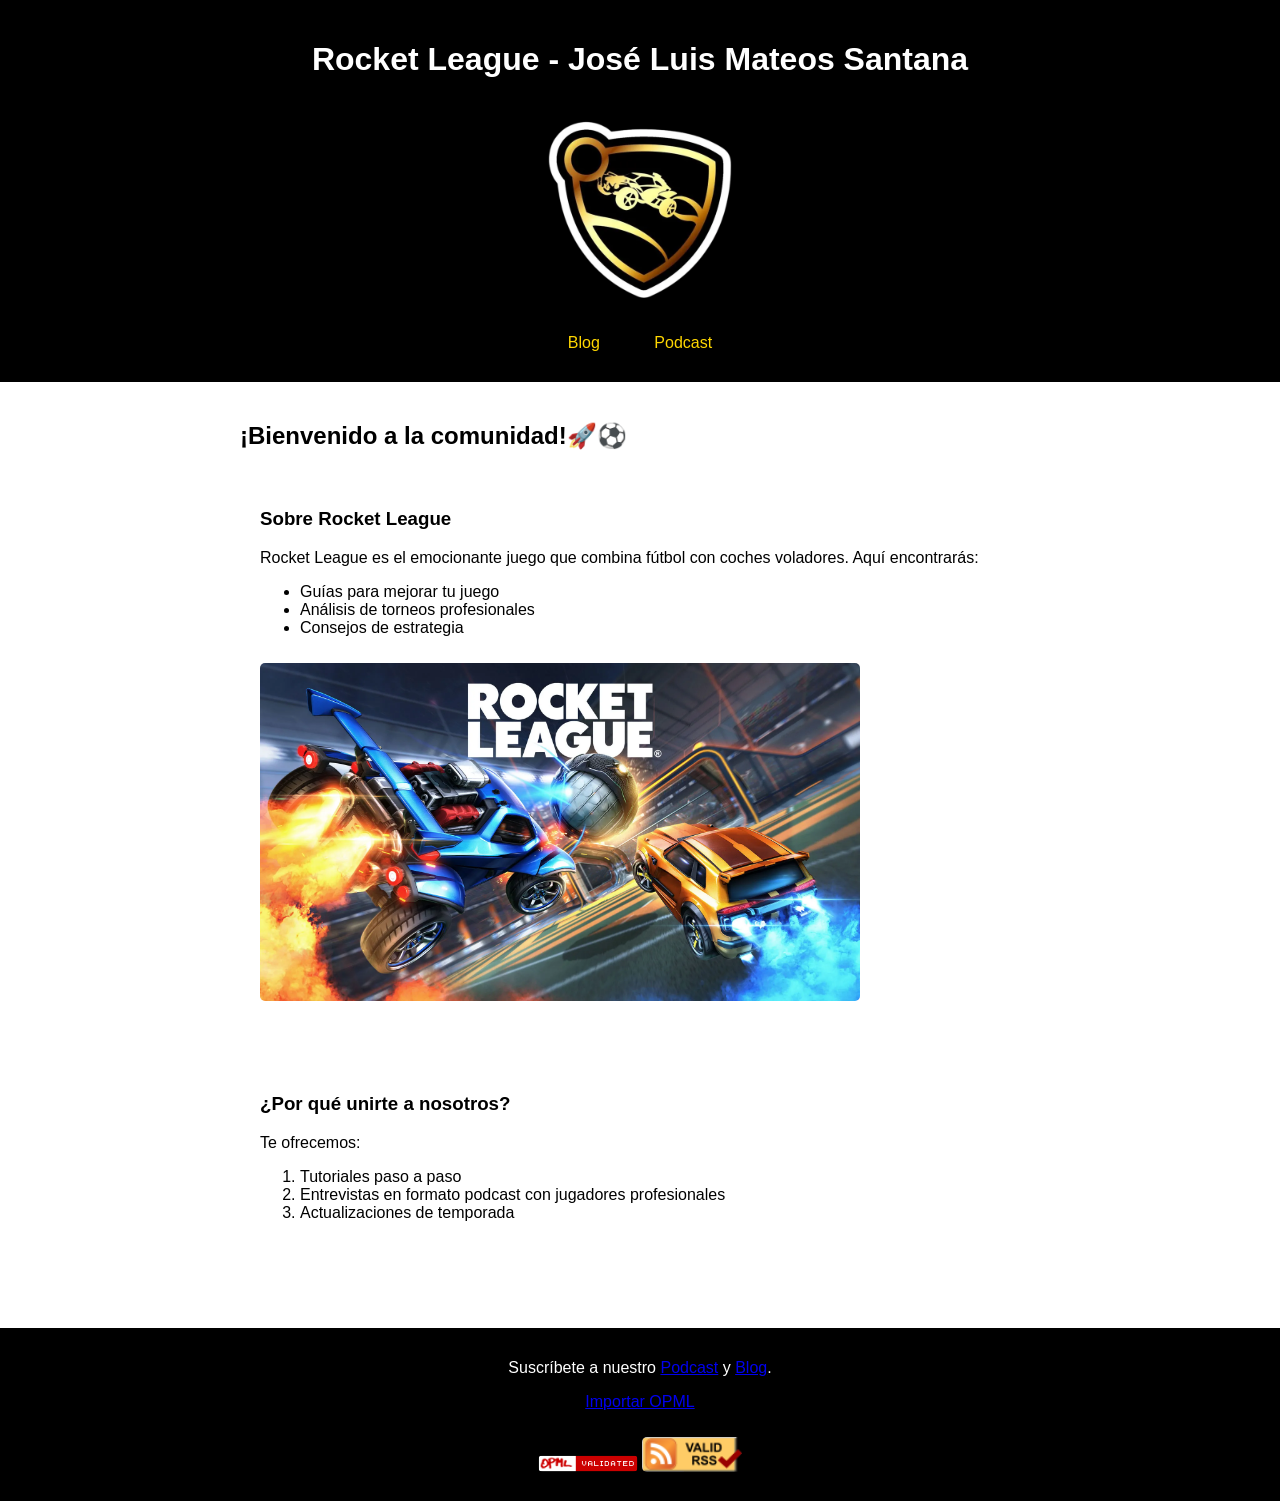
<file: index.html>
<!DOCTYPE html>
<html lang="es">
  <head>
    <meta charset="UTF-8" />
    <meta name="viewport" content="width=device-width, initial-scale=1.0" />
    <title>Rocket League - José Luis Mateos Santana</title>
    <link rel="stylesheet" href="web-rss/css/styles.css" />
  </head>
  <body>
    <header>
      <h1>Rocket League - José Luis Mateos Santana</h1>
      <img src="web-rss/blog/img/logo_dorado.webp" alt="Logo Rocket League" width="200" />
      <nav>
        <ul>
          <li><a href="web-rss/blog/index.html">Blog</a></li>
          <li><a href="web-rss/podcast/index.html">Podcast</a></li>
        </ul>
      </nav>
    </header>

    <main>
      <section>
        <h2>¡Bienvenido a la comunidad!🚀⚽</h2>
        <article>
          <h3>Sobre Rocket League</h3>
          <p>
            Rocket League es el emocionante juego que combina fútbol con coches
            voladores. Aquí encontrarás:
          </p>
          <ul>
            <li>Guías para mejorar tu juego</li>
            <li>Análisis de torneos profesionales</li>
            <li>Consejos de estrategia</li>
          </ul>
          <img
            src="web-rss/blog/img/rl1.webp"
            alt="Partida de Rocket League"
            width="600"
          />
        </article>

        <article>
          <h3>¿Por qué unirte a nosotros?</h3>
          <p>Te ofrecemos:</p>
          <ol>
            <li>Tutoriales paso a paso</li>
            <li>Entrevistas en formato podcast con jugadores profesionales</li>
            <li>Actualizaciones de temporada</li>
          </ol>
        </article>
      </section>
    </main>

    <footer>
      <p>
        Suscríbete a nuestro <a href="web-rss/feed/podcast.xml">Podcast</a> y
        <a href="web-rss/feed/rss.xml">Blog</a>.
      </p>
      <p><a href="web-rss/feed/feeds.opml">Importar OPML</a></p>
      <img
        src="web-rss/blog/img/valid-opml.gif"
        alt="ValidRSS"
        width="100"
      />
      <img
      src="web-rss/blog/img/valid-rss-rogers.png"
      alt="ValidRSS"
      width="100"
    />
    </footer>
  </body>
</html>
</file>
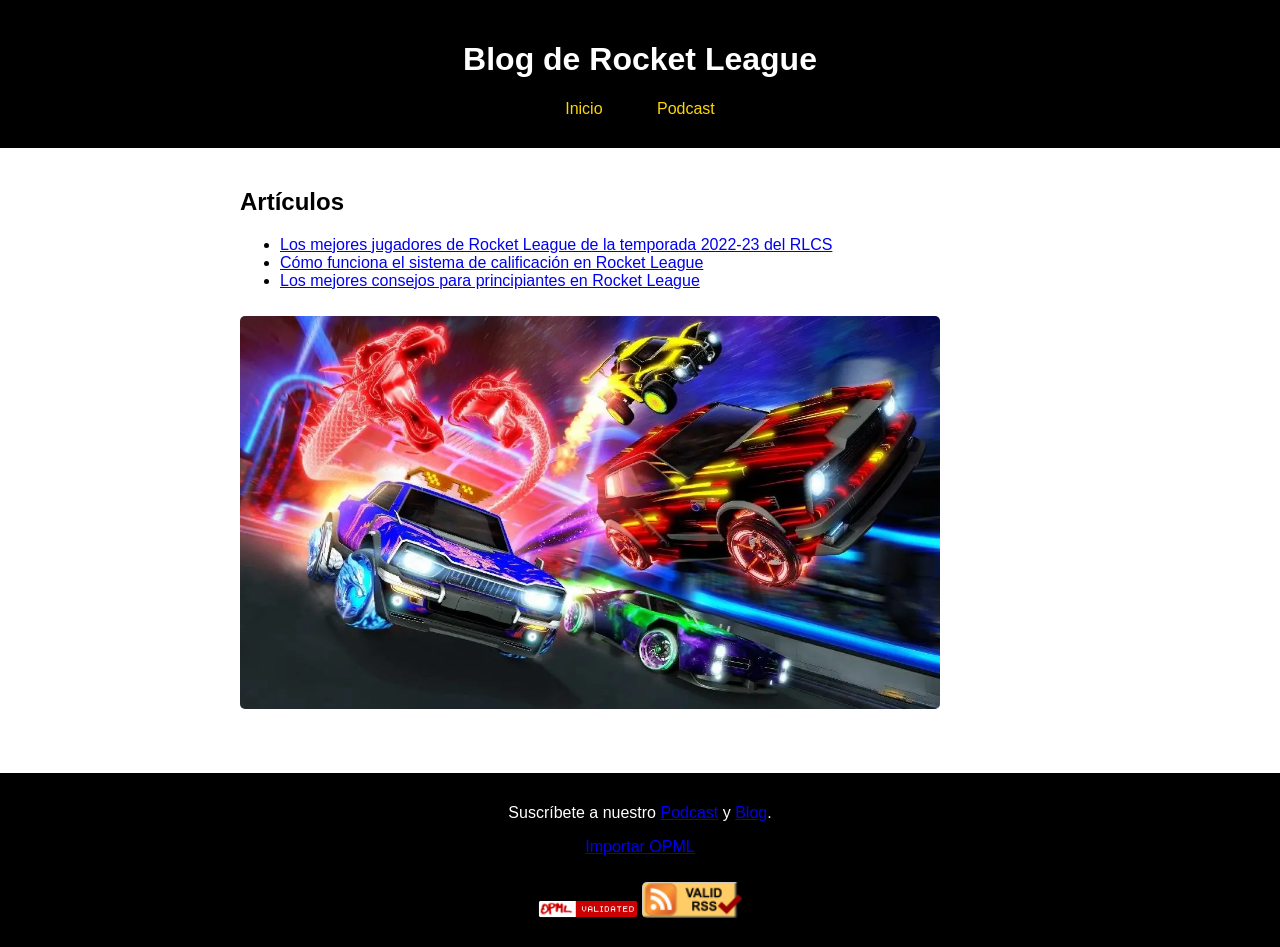
<file: web-rss/blog/index.html>
<!DOCTYPE html>
<html lang="es">
  <head>
    <meta charset="UTF-8" />
    <meta name="viewport" content="width=device-width, initial-scale=1.0" />
    <title>Blog de Rocket League</title>
    <link rel="stylesheet" href="../css/styles.css" />
  </head>
  <body>
    <header>
      <h1>Blog de Rocket League</h1>
      <nav>
        <ul>
          <li><a href="../../index.html">Inicio</a></li>
          <li><a href="../podcast/index.html">Podcast</a></li>
        </ul>
      </nav>
    </header>
    <main>
      <section>
        <h2>Artículos</h2>
        <ul>
          <li>
            <a href="posts/post3.html"
              >Los mejores jugadores de Rocket League de la temporada 2022-23
              del RLCS
            </a>
          </li>
          <li>
            <a href="posts/post2.html"
              >Cómo funciona el sistema de calificación en Rocket League
            </a>
          </li>
          <li>
            <a href="posts/post1.html"
              >Los mejores consejos para principiantes en Rocket League
            </a>
          </li>
        </ul>
      </section>
      <img src="../blog/img/imagen-blog.webp" alt="Imagen Rocket League" width="700" />
    </main>
    <footer>
      <p>
        Suscríbete a nuestro <a href="../feed/podcast.xml">Podcast</a> y
        <a href="../feed/rss.xml">Blog</a>.
      </p>
      <p><a href="../feed/feeds.opml">Importar OPML</a></p>
      <img
      src="../blog/img/valid-opml.gif"
      alt="ValidRSS"
      width="100"
    />
    <img
    src="../blog/img/valid-rss-rogers.png"
    alt="ValidRSS"
    width="100"
  />
    </footer>
  </body>
</html>
</file>
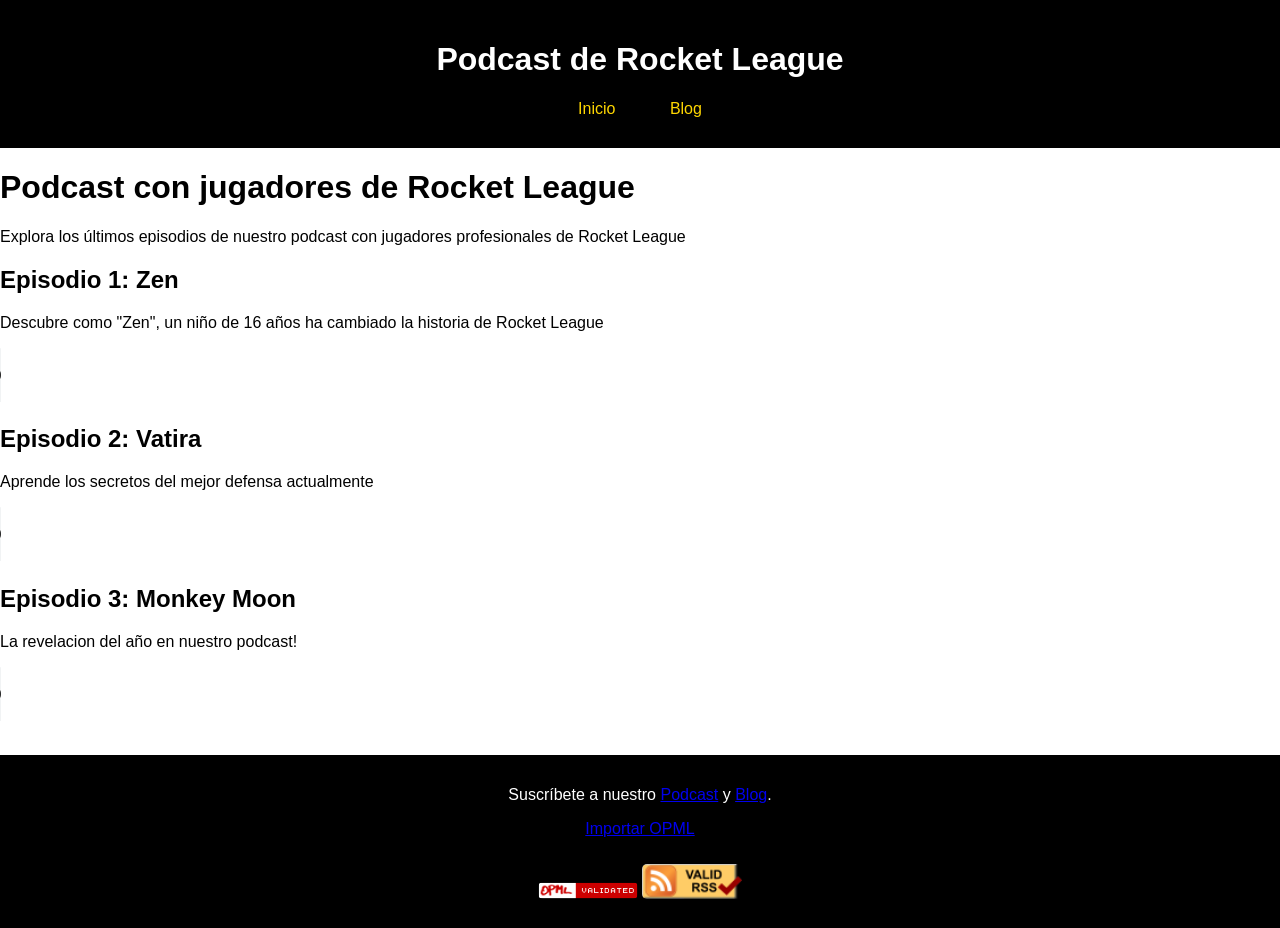
<file: web-rss/podcast/index.html>
<!DOCTYPE html>
<html lang="es">
  <head>
    <meta charset="UTF-8" />
    <meta name="viewport" content="width=device-width, initial-scale=1.0" />
    <title>Podcast de ejemplo base</title>

    <link
      rel="stylesheet"
      type="text/css"
      href="https://www3.gobiernodecanarias.org/educacion/cau_ce/cookies/cookieconsent.min.css"
    />
    <script
      type="text/javascript"
      src="https://www3.gobiernodecanarias.org/educacion/cau_ce/cookies/cookieconsent.min.js"
    ></script>
    <script
      type="text/javascript"
      src="https://www3.gobiernodecanarias.org/educacion/cau_ce/cookies/cauce_cookie.js"
    ></script>
    <script
      type="text/javascript"
      src="https://www3.gobiernodecanarias.org/educacion/cau_ce/estadisticasweb/scripts/piwik-base.js"
    ></script>
    <script
      type="text/javascript"
      src="https://www3.gobiernodecanarias.org/educacion/cau_ce/estadisticasweb/scripts/piwik-eforma.js"
    ></script>

    <link rel="stylesheet" href="../css/styles.css" />
  </head>
  <body>
    <header>
      <h1>Podcast de Rocket League</h1>
      <nav>
        <ul>
          <li><a href="../../index.html">Inicio</a></li>
          <li><a href="../blog/index.html">Blog</a></li>
        </ul>
      </nav>
    </header>
    <h1>Podcast con jugadores de Rocket League</h1>
    <p>
      Explora los últimos episodios de nuestro podcast con jugadores profesionales de Rocket League
    </p>

    <h2>Episodio 1: Zen</h2>
    <p>Descubre como "Zen", un niño de 16 años ha cambiado la historia de Rocket League</p>
    <audio controls>
      <source
        src="https://joselu83.github.io/a5-a3-joseluismateossantana/web-rss/podcast/episodios/episodio1.mp3"
        type="audio/mpeg"
      />
      Tu navegador no soporta el elemento de audio.
    </audio>

    <h2>Episodio 2: Vatira</h2>
    <p>Aprende los secretos del mejor defensa actualmente</p>
    <audio controls>
      <source
        src="https://joselu83.github.io/a5-a3-joseluismateossantana/web-rss/podcast/episodios/episodio2.mp3"
        type="audio/mpeg"
      />
      Tu navegador no soporta el elemento de audio.
    </audio>

    <h2>Episodio 3: Monkey Moon</h2>
    <p>La revelacion del año en nuestro podcast!</p>
    <audio controls>
      <source
        src="https://joselu83.github.io/a5-a3-joseluismateossantana/web-rss/podcast/episodios/episodio3.mp3"
        type="audio/mpeg"
      />
      Tu navegador no soporta el elemento de audio.
    </audio>
    <footer>
      <p>
        Suscríbete a nuestro <a href="../feed/podcast.xml">Podcast</a> y
        <a href="../feed/rss.xml">Blog</a>.
      </p>
      <p><a href="../feed/feeds.opml">Importar OPML</a></p>
      <img
      src="../blog/img/valid-opml.gif"
      alt="ValidRSS"
      width="100"
    />
    <img
    src="../blog/img/valid-rss-rogers.png"
    alt="ValidRSS"
    width="100"
  />
    </footer>
  </body>
</html>
</file>
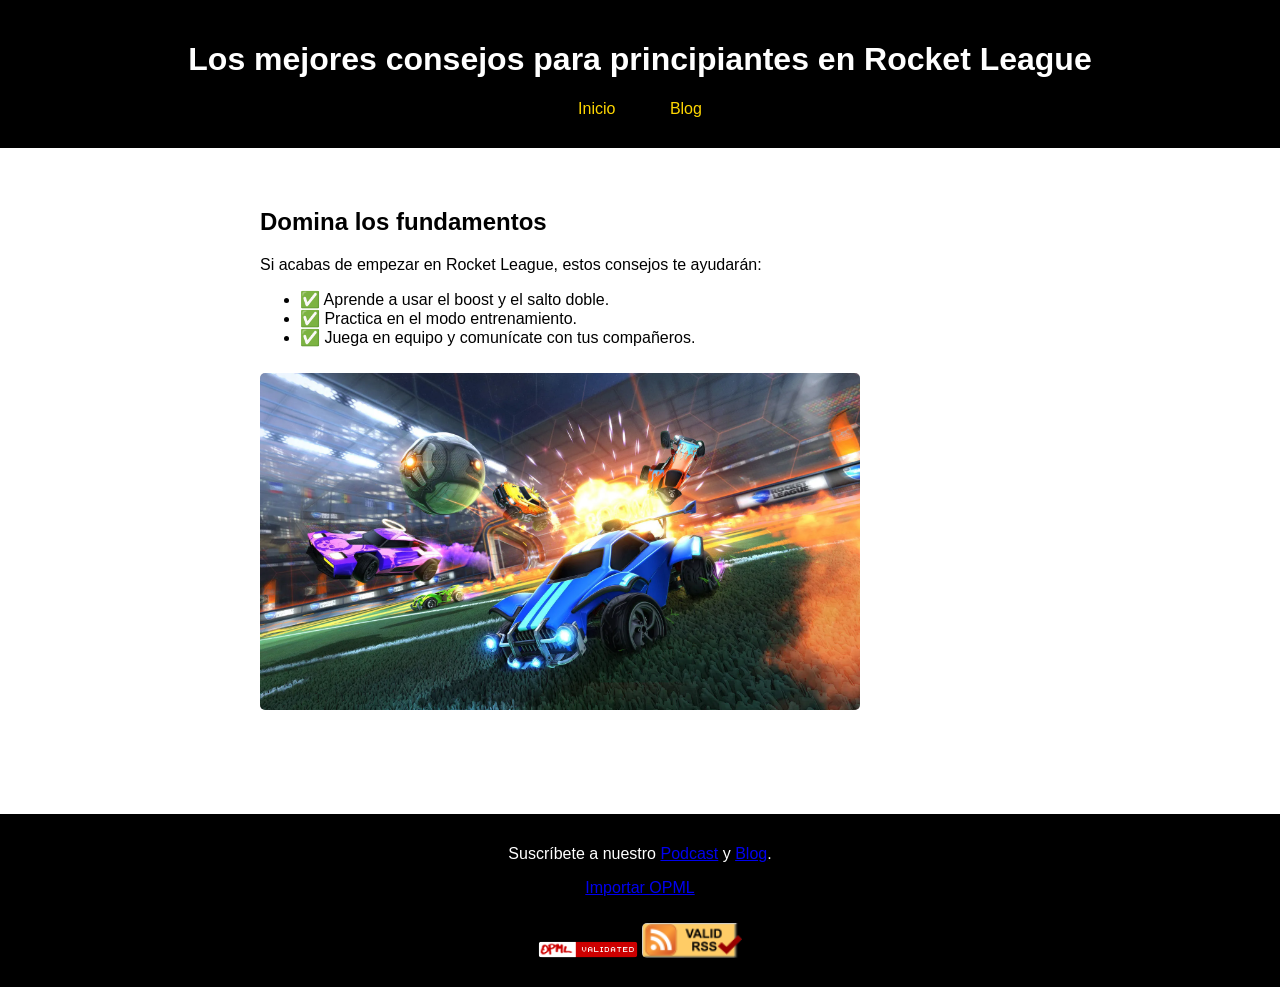
<file: web-rss/blog/posts/post1.html>
<!DOCTYPE html>
<html lang="es">
  <head>
    <meta charset="UTF-8" />
    <meta name="viewport" content="width=device-width, initial-scale=1.0" />
    <title>Consejos para principiantes</title>
    <link rel="stylesheet" href="../../css/styles.css" />
  </head>
  <body>
    <header>
      <h1>Los mejores consejos para principiantes en Rocket League</h1>
      <nav>
        <ul>
          <li><a href="../../../index.html">Inicio</a></li>
          <li><a href="../index.html">Blog</a></li>
        </ul>
      </nav>
    </header>
    <main>
      <article>
        <h2>Domina los fundamentos</h2>
        <p>
          Si acabas de empezar en Rocket League, estos consejos te ayudarán:
        </p>
        <ul>
          <li>✅ Aprende a usar el boost y el salto doble.</li>
          <li>✅ Practica en el modo entrenamiento.</li>
          <li>✅ Juega en equipo y comunícate con tus compañeros.</li>
        </ul>
        <img
          src="../img/foto1.webp"
          alt="Consejos para principiantes"
          width="600"
        />
      </article>
    </main>
    <footer>
      <p>
        Suscríbete a nuestro <a href="../../feed/podcast.xml">Podcast</a> y
        <a href="../../feed/rss.xml">Blog</a>.
      </p>
      <p><a href="../../feed/feeds.opml">Importar OPML</a></p>
      <img
      src="../../blog/img/valid-opml.gif"
      alt="ValidRSS"
      width="100"
    />
    <img
    src="../../blog/img/valid-rss-rogers.png"
    alt="ValidRSS"
    width="100"
  />
    </footer>
  </body>
</html>
</file>
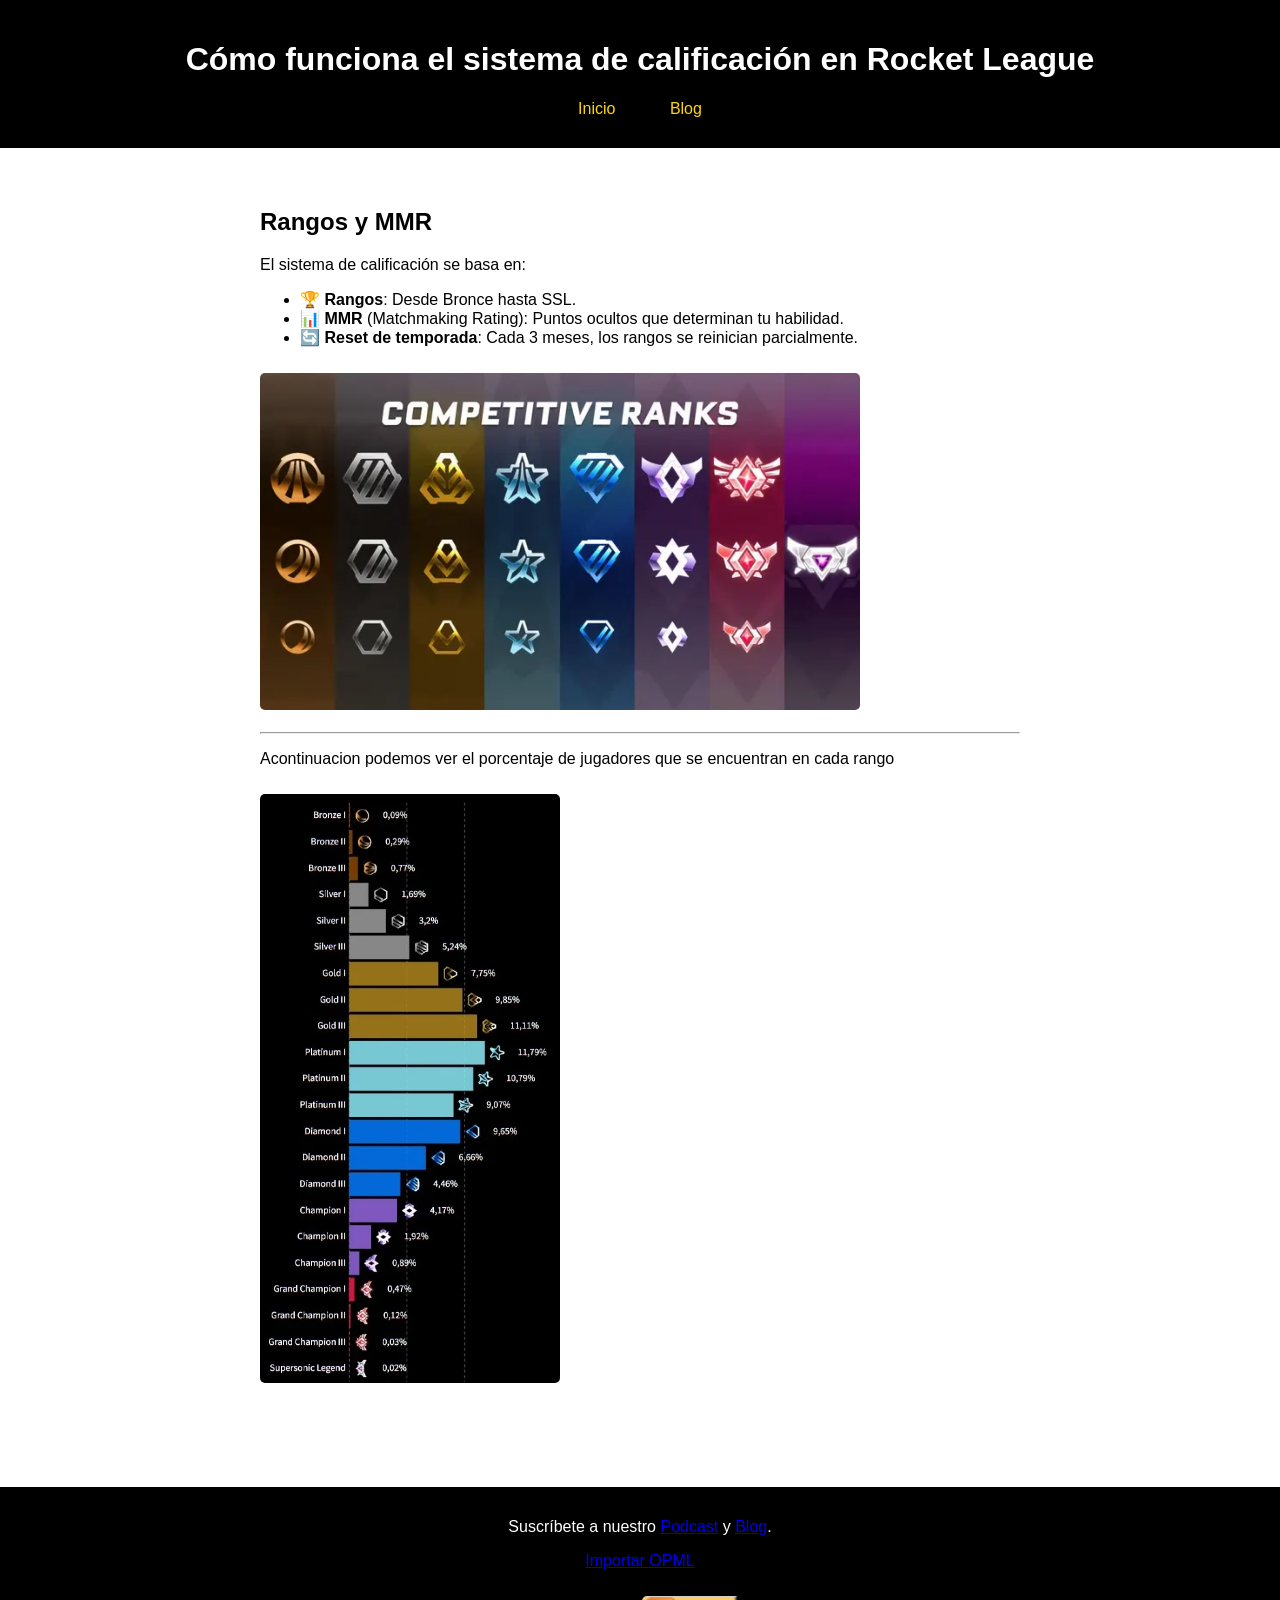
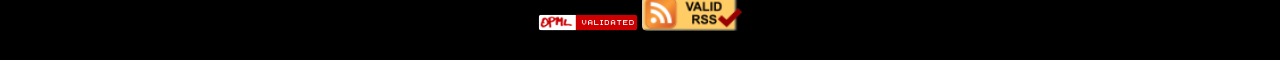
<file: web-rss/blog/posts/post2.html>
<!DOCTYPE html>
<html lang="es">
  <head>
    <meta charset="UTF-8" />
    <meta name="viewport" content="width=device-width, initial-scale=1.0" />
    <title>Sistema de calificación</title>
    <link rel="stylesheet" href="../../css/styles.css" />
  </head>
  <body>
    <header>
      <h1>Cómo funciona el sistema de calificación en Rocket League</h1>
      <nav>
        <ul>
          <li><a href="../../../index.html">Inicio</a></li>
          <li><a href="../index.html">Blog</a></li>
        </ul>
      </nav>
    </header>
    <main>
      <article>
        <h2>Rangos y MMR</h2>
        <p>El sistema de calificación se basa en:</p>
        <ul>
          <li>🏆 <strong>Rangos</strong>: Desde Bronce hasta SSL.</li>
          <li>
            📊 <strong>MMR</strong> (Matchmaking Rating): Puntos ocultos que
            determinan tu habilidad.
          </li>
          <li>
            🔄 <strong>Reset de temporada</strong>: Cada 3 meses, los rangos se
            reinician parcialmente.
          </li>
        </ul>
        <img
          src="../img/rangosrl.webp"
          alt="Sistema de calificación"
          width="600"
        />
        <hr />
        <p>
          Acontinuacion podemos ver el porcentaje de jugadores que se encuentran
          en cada rango
        </p>
        <img
          src="../img/rangosjugadores.webp"
          alt="Sistema de calificación"
          width="300"
        />
      </article>
    </main>
    <footer>
      <p>
        Suscríbete a nuestro <a href="../../feed/podcast.xml">Podcast</a> y
        <a href="../../feed/rss.xml">Blog</a>.
      </p>
      <p><a href="../../feed/feeds.opml">Importar OPML</a></p>
      <img
      src="../../blog/img/valid-opml.gif"
      alt="ValidRSS"
      width="100"
    />
    <img
    src="../../blog/img/valid-rss-rogers.png"
    alt="ValidRSS"
    width="100"
  />
    </footer>
  </body>
</html>
</file>
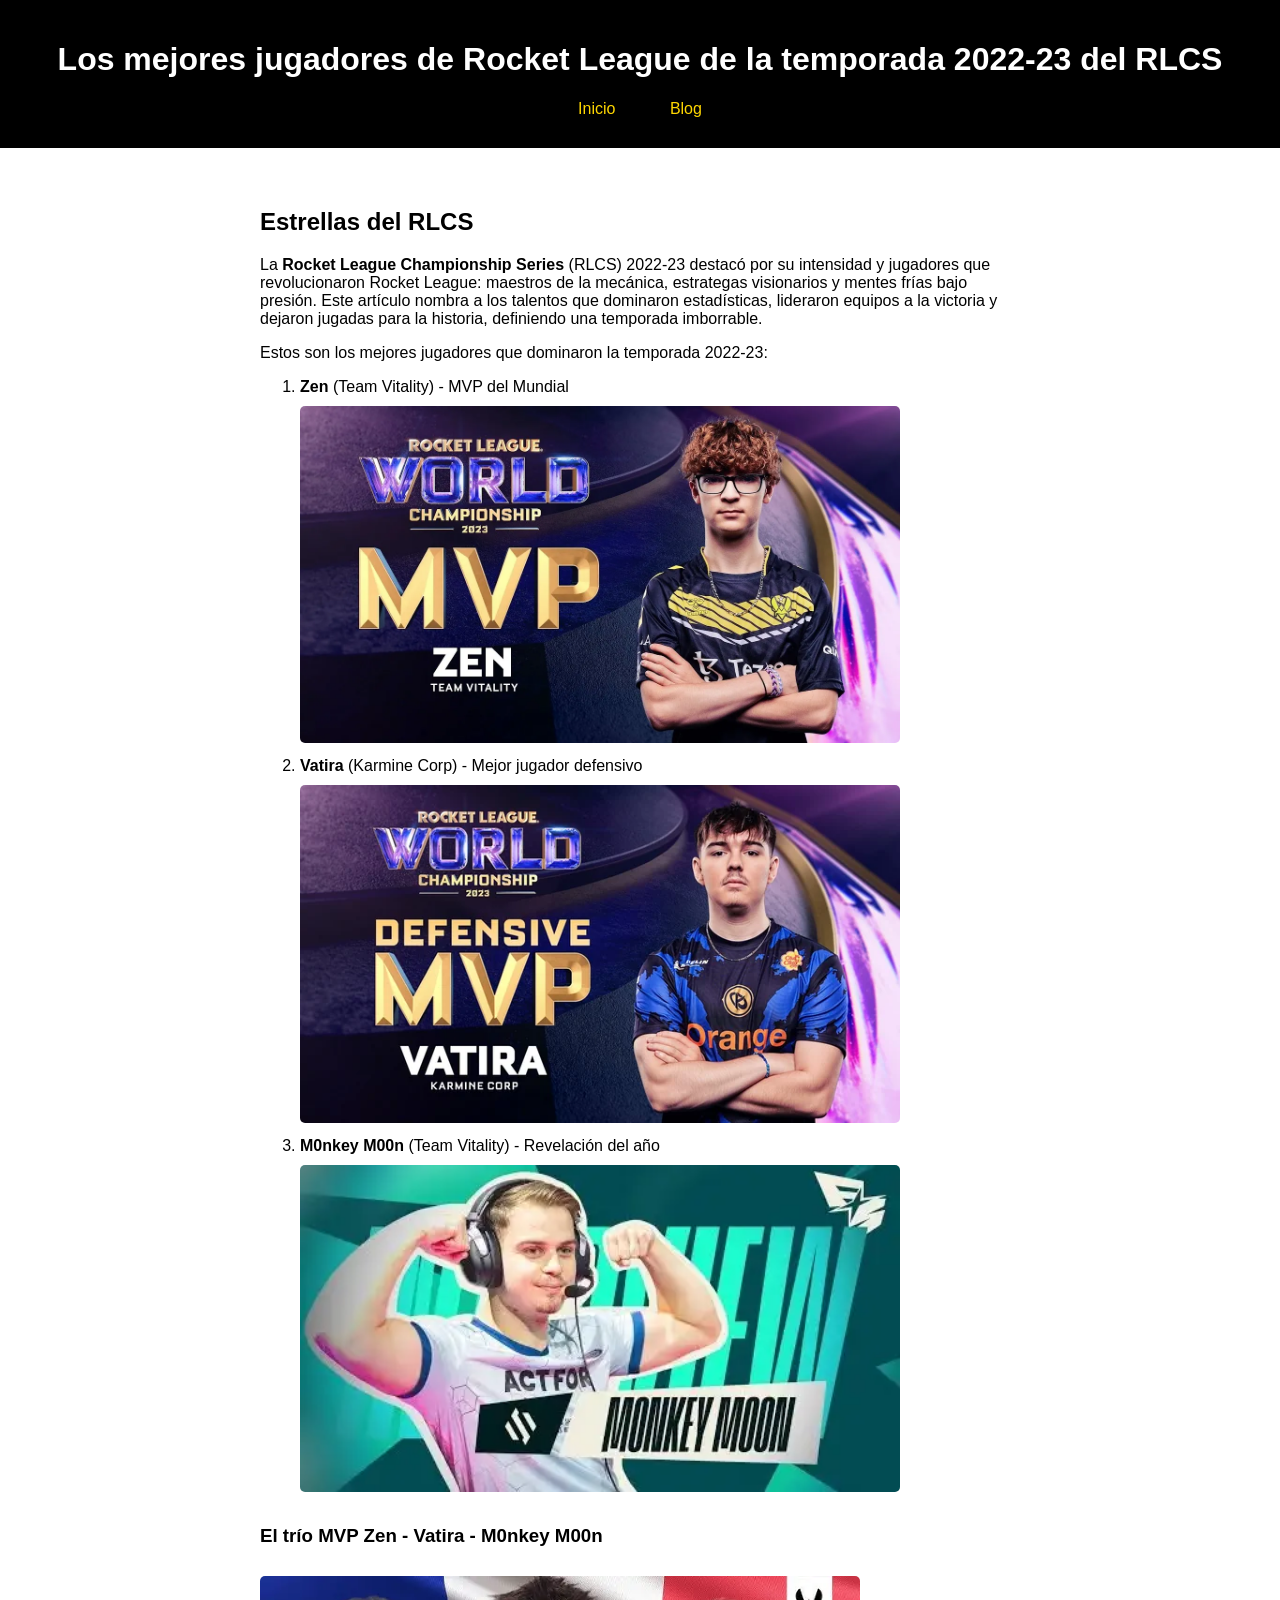
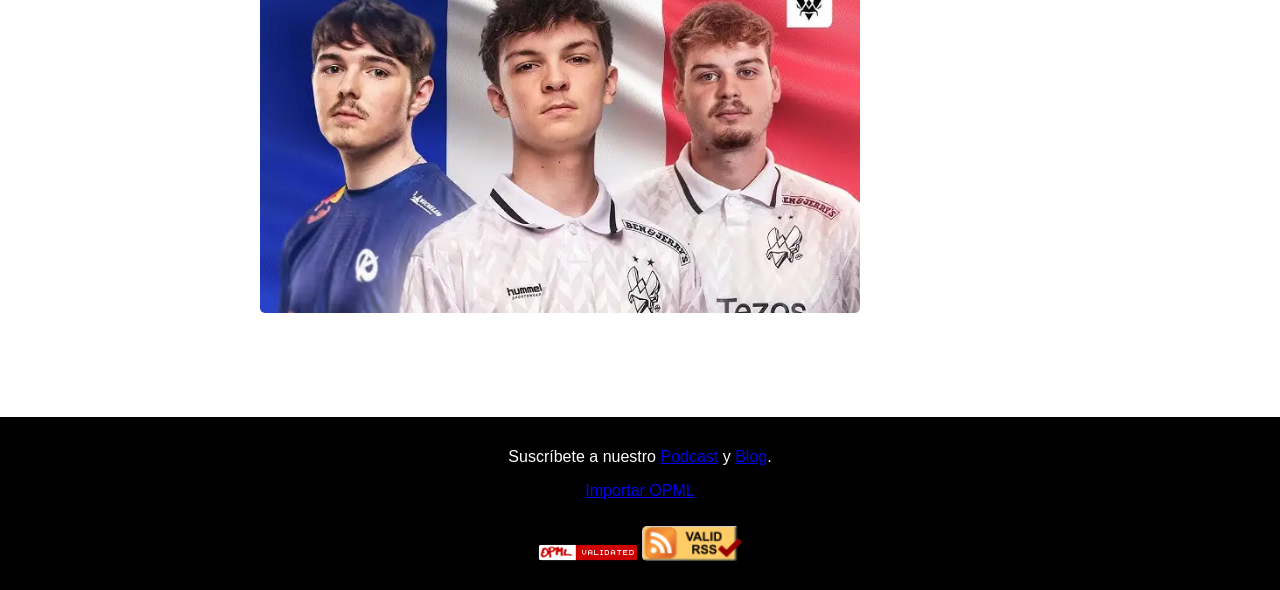
<file: web-rss/blog/posts/post3.html>
<!DOCTYPE html>
<html lang="es">
  <head>
    <meta charset="UTF-8" />
    <meta name="viewport" content="width=device-width, initial-scale=1.0" />
    <title>Mejores jugadores del RLCS</title>
    <link rel="stylesheet" href="../../css/styles.css" />
  </head>
  <body>
    <header>
      <h1>
        Los mejores jugadores de Rocket League de la temporada 2022-23 del RLCS
      </h1>
      <nav>
        <ul>
          <li><a href="../../../index.html">Inicio</a></li>
          <li><a href="../index.html">Blog</a></li>
        </ul>
      </nav>
    </header>
    <main>
      <article>
        <h2>Estrellas del RLCS</h2>
        <p>La <b>Rocket League Championship Series</b> (RLCS) 2022-23 destacó por su intensidad y jugadores que revolucionaron Rocket League: maestros de la mecánica, estrategas visionarios y mentes frías bajo presión. Este artículo nombra a los talentos que dominaron estadísticas, lideraron equipos a la victoria y dejaron jugadas para la historia, definiendo una temporada imborrable.</p>
        <p>Estos son los mejores jugadores que dominaron la temporada 2022-23:</p>

        <ol>
          <li>
            <b>Zen</b> (Team Vitality) - MVP del Mundial
            <img src="../img/zen.webp" alt="Zen de Team Vitality" width="600" />
          </li>

          <li>
            <b>Vatira</b> (Karmine Corp) - Mejor jugador defensivo
            <img
              src="../img/vatira.webp"
              alt="Vatira de Karmine Corp"
              width="600"
            />
          </li>

          <li>
            <b>M0nkey M00n</b> (Team Vitality) - Revelación del año
            <img
              src="../img/monkeymoon.webp"
              alt="M0nkey M00n de Team Vitality"
              width="600"
            />
          </li>
        </ol>

        <h3>El trío MVP Zen - Vatira - M0nkey M00n</h3>
        <img
          src="../img/vatira-zen-monkeymoon.webp"
          alt="Zen, Vatira y M0nkey M00n"
          width="600"
        />
      </article>
    </main>
    <footer>
      <p>
        Suscríbete a nuestro <a href="../../feed/podcast.xml">Podcast</a> y
        <a href="../../feed/rss.xml">Blog</a>.
      </p>
      <p><a href="../../feed/feeds.opml">Importar OPML</a></p>
      <img
      src="../../blog/img/valid-opml.gif"
      alt="ValidRSS"
      width="100"
    />
    <img
    src="../../blog/img/valid-rss-rogers.png"
    alt="ValidRSS"
    width="100"
  />
    </footer>
  </body>
</html>
</file>
<file: web-rss/css/styles.css>
body {
    font-family: Arial, sans-serif;
    margin: 0;
    padding: 0;
    background-color: white;
    line-height: center;
}

header {
    background-color: #000000; 
    color: white;
    padding: 20px;
    text-align: center;
}

nav ul {
    padding: 0;
    margin: 10px 0;
}

nav ul li {
    display: inline-block;
    margin: 0 15px;
}

nav ul li a {
    color: #ffd700;
    text-decoration: none;
    padding: 5px 10px;
}

nav ul li a:hover {
    background-color: #ffd700; 
    color: #000000; 
    border-radius: 3px;
}

main {
    padding: 20px;
    max-width: 800px;
    margin: 0 auto;
}

footer {
    background-color: #000000;
    color: white;
    text-align: center;
    padding: 15px;
    margin-top: 30px;
}

article {
    background-color: white;
    padding: 20px;
    margin-bottom: 20px;
    border-radius: 8px;
}

img {
    max-width: 100%;
    height: auto;
    margin: 10px 0;
    border-radius: 5px;
}
</file>
